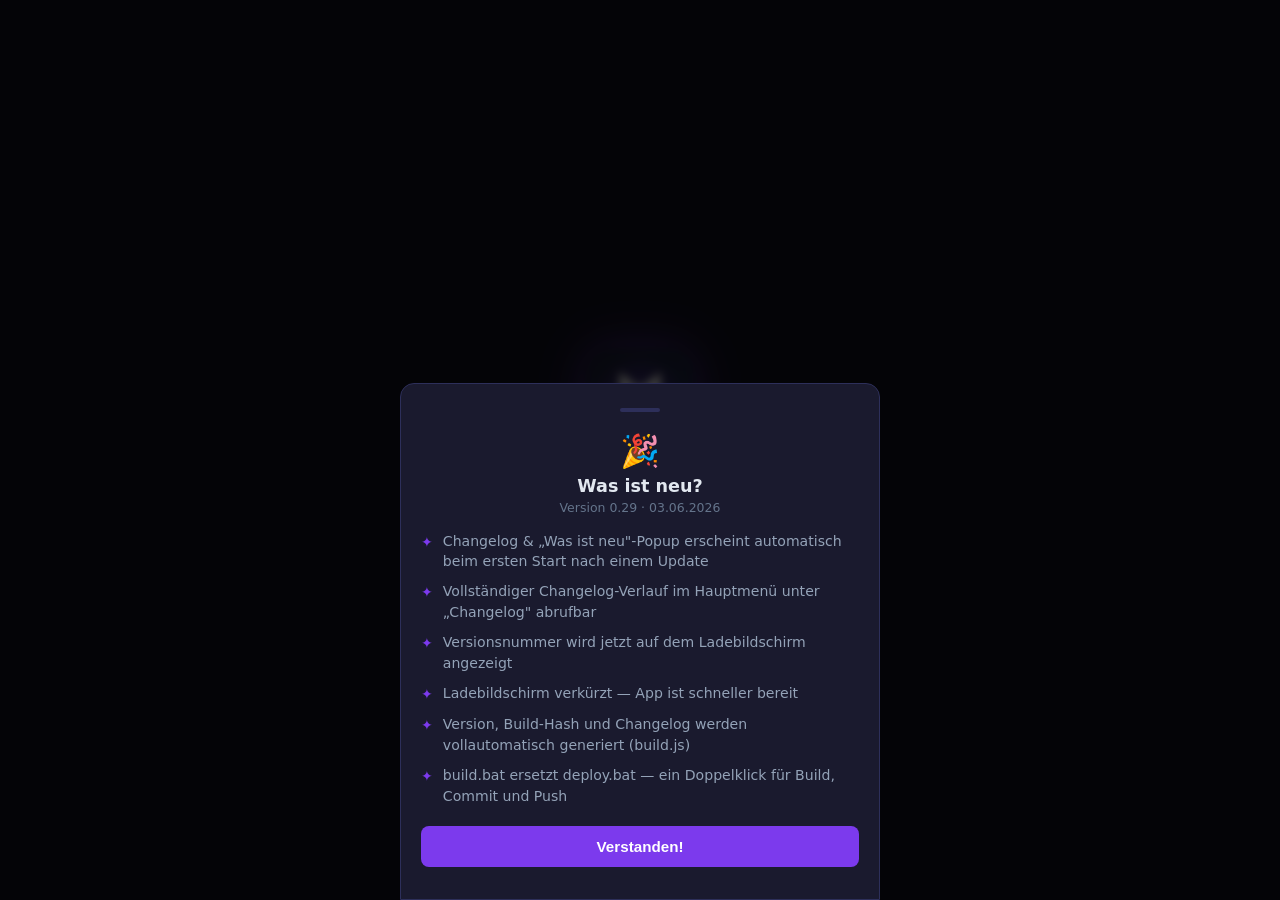
<file: index.html>
<!DOCTYPE html>
<html lang="de">
<head>
  <meta charset="UTF-8" />
  <meta name="viewport" content="width=device-width, initial-scale=1.0, maximum-scale=1.0, user-scalable=no, viewport-fit=cover" />
  <meta name="mobile-web-app-capable" content="yes" />
  <meta name="apple-mobile-web-app-capable" content="yes" />
  <meta name="apple-mobile-web-app-status-bar-style" content="black-translucent" />
  <meta name="apple-mobile-web-app-title" content="Werwolf" />
  <meta name="theme-color" content="#0f0f1a" />
  <meta name="description" content="Moderationsapp für das Werwolf Kartenspiel" />

  <link rel="manifest" href="./manifest.json" />
  <link rel="apple-touch-icon" href="./icons/icon-192.png" />
  <link rel="stylesheet" href="./css/styles.css" />

  <title>Werwolf Moderator</title>
  <style>
    #splash {
      position: fixed; inset: 0;
      background: #0f0f1a;
      display: flex; align-items: center; justify-content: center;
      z-index: 99997;
      transition: opacity 0.45s ease;
      padding-top: env(safe-area-inset-top, 0px);
    }
    #splash.fade-out { opacity: 0; pointer-events: none; }
    #splash-inner { text-align: center; }
    #splash-inner img {
      width: 108px; height: 108px;
      border-radius: 24px;
      box-shadow: 0 0 48px rgba(124,58,237,0.45);
    }
    #splash-title {
      font-family: system-ui, -apple-system, sans-serif;
      font-size: 1.5rem; font-weight: 800;
      color: #e2e8f0; margin-top: 18px; letter-spacing: -0.3px;
    }
    #splash-sub {
      font-family: system-ui, -apple-system, sans-serif;
      font-size: 0.82rem; color: #475569; margin-top: 5px;
    }
    #splash-version {
      font-family: system-ui, -apple-system, sans-serif;
      font-size: 0.72rem; color: #334155; margin-top: 10px; letter-spacing: 0.3px;
    }
  </style>
</head>
<body>
  <div id="splash">
    <div id="splash-inner">
      <img src="./icons/icon-192.png" alt="" />
      <div id="splash-title">Werwolf</div>
      <div id="splash-sub">Moderator</div>
      <div id="splash-version"></div>
    </div>
  </div>
  <div id="app"></div>
  <div id="err" style="display:none;position:fixed;inset:0;background:#1a0000;color:#ff6b6b;padding:20px;font-family:monospace;font-size:13px;z-index:99999;overflow:auto;white-space:pre-wrap"></div>
  <script>
    window.onerror = function(msg, src, line, col, err) {
      var d = document.getElementById('err');
      d.style.display = 'block';
      d.textContent = 'ERROR:\n' + msg + '\n\nFile: ' + src + '\nLine: ' + line + '\n\n' + (err && err.stack ? err.stack : '');
    };
    window.addEventListener('unhandledrejection', function(e) {
      var d = document.getElementById('err');
      d.style.display = 'block';
      d.textContent += '\nPromise Error:\n' + (e.reason && e.reason.stack ? e.reason.stack : String(e.reason));
    });
  </script>
  <script type="module" src="./js/app.js"></script>
</body>
</html>
</file>
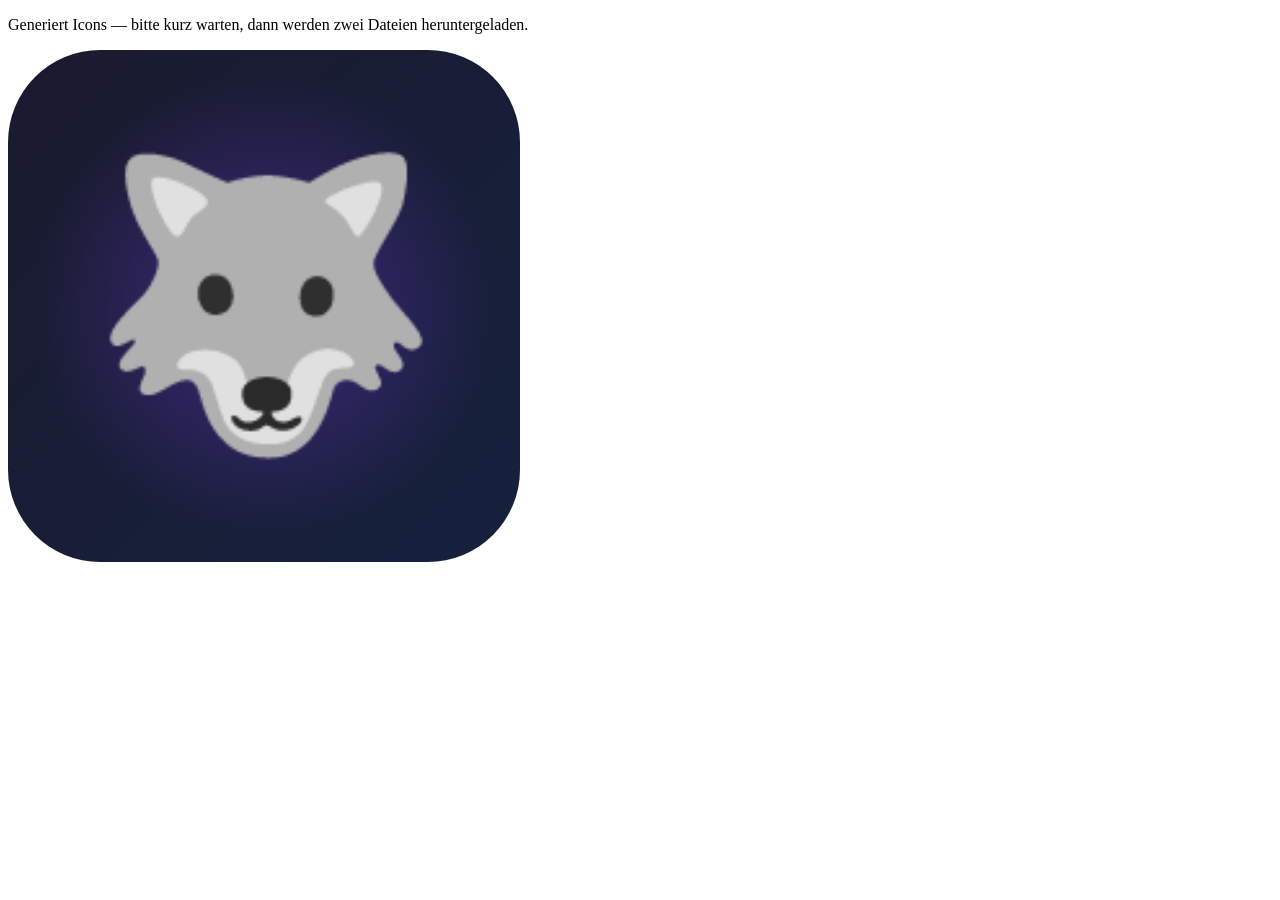
<file: create-icons.html>
<!DOCTYPE html>
<html>
<head><title>Icon Generator</title></head>
<body>
<p>Generiert Icons — bitte kurz warten, dann werden zwei Dateien heruntergeladen.</p>
<canvas id="c"></canvas>
<script>
function makeIcon(size) {
  const canvas = document.getElementById('c');
  canvas.width = size;
  canvas.height = size;
  const ctx = canvas.getContext('2d');

  // Background gradient
  const grad = ctx.createLinearGradient(0, 0, size, size);
  grad.addColorStop(0, '#1a1a2e');
  grad.addColorStop(1, '#16213e');
  ctx.fillStyle = grad;
  ctx.beginPath();
  ctx.roundRect(0, 0, size, size, size * 0.18);
  ctx.fill();

  // Purple glow circle
  const glow = ctx.createRadialGradient(size/2, size/2, 0, size/2, size/2, size*0.45);
  glow.addColorStop(0, 'rgba(124,58,237,0.4)');
  glow.addColorStop(1, 'rgba(124,58,237,0)');
  ctx.fillStyle = glow;
  ctx.fillRect(0, 0, size, size);

  // Wolf emoji
  ctx.font = `${size * 0.55}px serif`;
  ctx.textAlign = 'center';
  ctx.textBaseline = 'middle';
  ctx.fillText('🐺', size / 2, size / 2 + size * 0.04);

  return canvas.toDataURL('image/png');
}

function download(dataUrl, filename) {
  const a = document.createElement('a');
  a.href = dataUrl;
  a.download = filename;
  a.click();
}

setTimeout(() => {
  download(makeIcon(192), 'icon-192.png');
  setTimeout(() => download(makeIcon(512), 'icon-512.png'), 500);
}, 300);
</script>
</body>
</html>
</file>
<file: css/styles.css>
*, *::before, *::after { box-sizing: border-box; margin: 0; padding: 0; }

:root {
  --bg: #0f0f1a;
  --bg2: #1a1a2e;
  --bg3: #16213e;
  --card: #1e2140;
  --border: #2d2f5a;
  --text: #e2e8f0;
  --text2: #94a3b8;
  --text3: #64748b;
  --accent: #7c3aed;
  --accent2: #a855f7;
  --accent-glow: rgba(124,58,237,0.3);
  --red: #dc2626;
  --red-bg: #450a0a;
  --green: #16a34a;
  --green-bg: #052e16;
  --gold: #d97706;
  --gold-bg: #451a03;
  --pink: #ec4899;
  --pink-bg: #500724;
  --blue: #3b82f6;
  --blue-bg: #172554;
  --radius: 14px;
  --radius-sm: 8px;
  --shadow: 0 4px 24px rgba(0,0,0,0.4);
  --shadow-card: 0 2px 12px rgba(0,0,0,0.3);
}


html {
  height: 100%;
}

body {
  height: 100%;
  font-family: -apple-system, BlinkMacSystemFont, 'Segoe UI', system-ui, sans-serif;
  background: var(--bg);
  color: var(--text);
  overflow: hidden;
  -webkit-font-smoothing: antialiased;
}

#app {
  height: var(--app-h, 100dvh);
  display: flex;
  flex-direction: column;
  overflow: hidden;
}

/* ── PAGE WRAPPER (nav + scrollable content) ── */
.page {
  display: flex;
  flex-direction: column;
  height: 100%;
  overflow: hidden;
  padding-top: env(safe-area-inset-top, 0px);
}

/* ── SCROLLABLE CONTENT ── */
.screen {
  flex: 1;
  overflow-y: auto;
  overflow-x: hidden;
  /* bottom padding includes iOS home indicator */
  padding: 16px 16px calc(24px + env(safe-area-inset-bottom, 0px));
  -webkit-overflow-scrolling: touch;
}

/* ── HOME SCREEN SAFE AREA ── */
.screen-home {
  padding-top: calc(16px + env(safe-area-inset-top, 0px));
}
.home-header {
  text-align: center;
  padding: 24px 16px 20px;
  border-bottom: 1px solid var(--border);
  margin-bottom: 16px;
}
.home-title {
  font-size: 1.8rem;
  font-weight: 900;
  letter-spacing: -0.5px;
  color: var(--text);
}
.home-subtitle {
  font-size: 0.82rem;
  color: var(--text3);
  margin-top: 4px;
  text-transform: uppercase;
  letter-spacing: 1.5px;
}

/* ── NAV BAR ── */
.nav {
  display: flex;
  align-items: center;
  padding: 12px 16px;
  background: var(--bg2);
  border-bottom: 1px solid var(--border);
  gap: 12px;
  flex-shrink: 0;
  position: relative;
  z-index: 10;
}
.nav-title {
  font-size: 1.1rem;
  font-weight: 700;
  flex: 1;
  text-align: center;
}
.nav-btn {
  background: none;
  border: none;
  color: var(--text2);
  font-size: 1.3rem;
  cursor: pointer;
  padding: 4px 8px;
  border-radius: var(--radius-sm);
  transition: all 0.15s;
  min-width: 36px;
  text-align: center;
}
.nav-btn:hover { background: var(--border); color: var(--text); }

/* ── BOTTOM TAB BAR ── */
.tab-bar {
  display: flex;
  background: var(--bg2);
  border-top: 1px solid var(--border);
  flex-shrink: 0;
  padding-bottom: env(safe-area-inset-bottom, 0px);
}
.tab-btn {
  flex: 1;
  display: flex;
  flex-direction: column;
  align-items: center;
  gap: 2px;
  padding: 8px 4px;
  background: none;
  border: none;
  color: var(--text3);
  cursor: pointer;
  font-size: 0.6rem;
  font-weight: 600;
  text-transform: uppercase;
  letter-spacing: 0.03em;
  transition: all 0.15s;
}
.tab-btn .tab-icon { font-size: 1.3rem; }
.tab-btn.active { color: var(--accent2); }
.tab-btn:hover { color: var(--text2); }

/* ── CARDS ── */
.card {
  background: var(--card);
  border: 1px solid var(--border);
  border-radius: var(--radius);
  padding: 16px;
  box-shadow: var(--shadow-card);
}
.card + .card { margin-top: 12px; }
.card-title {
  font-size: 0.75rem;
  font-weight: 700;
  text-transform: uppercase;
  letter-spacing: 0.08em;
  color: var(--text3);
  margin-bottom: 12px;
}

/* ── BUTTONS ── */
.btn {
  touch-action: manipulation;
  display: inline-flex;
  align-items: center;
  justify-content: center;
  gap: 8px;
  padding: 12px 20px;
  border-radius: var(--radius-sm);
  border: none;
  font-size: 0.95rem;
  font-weight: 600;
  cursor: pointer;
  transition: all 0.15s;
  text-decoration: none;
  white-space: nowrap;
}
.btn:active { transform: scale(0.97); }
.btn:disabled { opacity: 0.4; cursor: not-allowed; transform: none; }
.btn-primary { background: var(--accent); color: #fff; }
.btn-primary:hover:not(:disabled) { background: var(--accent2); box-shadow: 0 0 16px var(--accent-glow); }
.btn-secondary { background: var(--bg3); border: 1px solid var(--border); color: var(--text); }
.btn-secondary:hover:not(:disabled) { background: var(--card); }
.btn-danger { background: var(--red); color: #fff; }
.btn-danger:hover:not(:disabled) { background: #ef4444; }
.btn-success { background: var(--green); color: #fff; }
.btn-gold { background: var(--gold); color: #fff; }
.btn-full { width: 100%; }
.btn-lg { padding: 16px 24px; font-size: 1.05rem; border-radius: var(--radius); }
.btn-sm { padding: 7px 12px; font-size: 0.82rem; }
.btn-icon { padding: 8px; border-radius: 50%; }

/* ── PLAYER CHIPS ── */
.player-grid {
  display: grid;
  grid-template-columns: repeat(auto-fill, minmax(140px, 1fr));
  gap: 10px;
}
.player-chip {
  touch-action: manipulation;
  display: flex;
  flex-direction: column;
  align-items: center;
  gap: 6px;
  padding: 14px 10px;
  background: var(--bg3);
  border: 2px solid var(--border);
  border-radius: var(--radius);
  cursor: pointer;
  transition: all 0.15s;
  text-align: center;
  position: relative;
  -webkit-tap-highlight-color: transparent;
}
.player-chip:active { transform: scale(0.96); }
.player-chip.selected {
  border-color: var(--accent);
  background: rgba(124,58,237,0.12);
  box-shadow: 0 0 12px var(--accent-glow);
}
.player-chip.dead {
  opacity: 0.45;
  filter: grayscale(0.7);
  cursor: default;
}
.player-chip.wolf-selected {
  border-color: var(--red);
  background: rgba(220,38,38,0.12);
  box-shadow: 0 0 12px rgba(220,38,38,0.3);
}
.player-chip .chip-icon { font-size: 1.8rem; }
.player-chip .chip-name {
  font-size: 0.85rem;
  font-weight: 600;
  word-break: break-word;
}
.player-chip .chip-role {
  font-size: 0.7rem;
  color: var(--text3);
}
.chip-badges {
  display: flex;
  gap: 2px;
  position: absolute;
  top: -6px;
  right: -4px;
}
.player-chip .chip-badge {
  font-size: 0.9rem;
  filter: drop-shadow(0 1px 2px rgba(0,0,0,0.5));
}
.player-chip.disabled-choice {
  opacity: 0.35;
  cursor: not-allowed;
}

/* ── HOME SCREEN ── */
.home-hero {
  text-align: center;
  padding: 32px 16px 24px;
}
.home-hero .hero-icon { font-size: 5rem; margin-bottom: 12px; animation: float 3s ease-in-out infinite; }
.home-hero h1 { font-size: 2.2rem; font-weight: 900; letter-spacing: -0.02em; }
.home-hero h1 span { color: var(--accent2); }
.home-hero p { color: var(--text2); margin-top: 6px; font-size: 0.9rem; }
.home-menu { display: flex; flex-direction: column; gap: 10px; }
.home-menu-item {
  display: flex;
  align-items: center;
  gap: 14px;
  padding: 18px 20px;
  background: var(--card);
  border: 1px solid var(--border);
  border-radius: var(--radius);
  cursor: pointer;
  transition: all 0.15s;
  color: var(--text);
  text-decoration: none;
  -webkit-tap-highlight-color: transparent;
}
.home-menu-item:active { transform: scale(0.98); }
.home-menu-item:hover { border-color: var(--accent); background: rgba(124,58,237,0.06); }
.home-menu-item .menu-icon { font-size: 1.8rem; flex-shrink: 0; }
.home-menu-item .menu-label { font-weight: 700; font-size: 1rem; }
.home-menu-item .menu-sub { font-size: 0.78rem; color: var(--text2); margin-top: 2px; }
.home-menu-item.primary { background: linear-gradient(135deg, var(--accent) 0%, #9333ea 100%); border-color: transparent; }
.home-menu-item.primary .menu-sub { color: rgba(255,255,255,0.75); }
.home-menu-item.resume { border-color: var(--gold); background: rgba(217,119,6,0.08); }
.home-menu-item.resume .menu-label { color: var(--gold); }

/* ── SETUP ── */
.setup-steps {
  display: flex;
  align-items: center;
  gap: 0;
  margin-bottom: 20px;
}
.setup-step {
  flex: 1;
  display: flex;
  flex-direction: column;
  align-items: center;
  gap: 4px;
  position: relative;
}
.setup-step::after {
  content: '';
  position: absolute;
  left: 50%;
  top: 14px;
  width: 100%;
  height: 2px;
  background: var(--border);
}
.setup-step:last-child::after { display: none; }
.step-dot {
  width: 28px;
  height: 28px;
  border-radius: 50%;
  background: var(--border);
  color: var(--text3);
  display: flex;
  align-items: center;
  justify-content: center;
  font-size: 0.8rem;
  font-weight: 700;
  z-index: 1;
  transition: all 0.3s;
}
.setup-step.active .step-dot { background: var(--accent); color: #fff; box-shadow: 0 0 10px var(--accent-glow); }
.setup-step.done .step-dot { background: var(--green); color: #fff; }
.step-label { font-size: 0.65rem; color: var(--text3); font-weight: 600; text-transform: uppercase; }
.setup-step.active .step-label { color: var(--accent2); }

.player-list { display: flex; flex-direction: column; gap: 8px; }
.player-item {
  display: flex;
  align-items: center;
  gap: 12px;
  padding: 12px 14px;
  background: var(--bg3);
  border: 1px solid var(--border);
  border-radius: var(--radius-sm);
  transition: all 0.15s;
}
.player-item.selected { border-color: var(--accent); background: rgba(124,58,237,0.08); }
.player-item .player-toggle {
  width: 22px;
  height: 22px;
  border-radius: 50%;
  border: 2px solid var(--border);
  flex-shrink: 0;
  display: flex;
  align-items: center;
  justify-content: center;
  cursor: pointer;
  transition: all 0.15s;
}
.player-item.selected .player-toggle { background: var(--accent); border-color: var(--accent); }
.player-item .player-name { flex: 1; font-weight: 600; }
.player-item .player-games { font-size: 0.75rem; color: var(--text3); }

.role-config { display: flex; flex-direction: column; gap: 12px; }
.role-row {
  display: flex;
  align-items: center;
  gap: 12px;
  padding: 12px 14px;
  background: var(--bg3);
  border: 1px solid var(--border);
  border-radius: var(--radius-sm);
}
.role-row .role-icon { font-size: 1.5rem; }
.role-row .role-info { flex: 1; }
.role-row .role-name { font-weight: 600; font-size: 0.9rem; }
.role-row .role-desc { font-size: 0.72rem; color: var(--text3); margin-top: 2px; }
.counter {
  display: flex;
  align-items: center;
  gap: 8px;
}
.counter-btn {
  width: 32px;
  height: 32px;
  border-radius: 50%;
  border: 1px solid var(--border);
  background: var(--card);
  color: var(--text);
  font-size: 1.1rem;
  cursor: pointer;
  display: flex;
  align-items: center;
  justify-content: center;
  transition: all 0.1s;
  flex-shrink: 0;
}
.counter-btn:active { transform: scale(0.9); }
.counter-btn:disabled { opacity: 0.3; }
.counter-val { min-width: 24px; text-align: center; font-weight: 700; font-size: 1rem; }

.role-summary {
  display: flex;
  flex-wrap: wrap;
  gap: 8px;
  padding: 14px;
  background: var(--bg3);
  border: 1px solid var(--border);
  border-radius: var(--radius-sm);
}
.role-badge {
  display: inline-flex;
  align-items: center;
  gap: 4px;
  padding: 4px 10px;
  border-radius: 99px;
  font-size: 0.75rem;
  font-weight: 600;
  background: var(--card);
  border: 1px solid var(--border);
}

/* ── ROLE IDENTITY BANNERS ── */
.role-id-banner {
  background: rgba(124,58,237,0.08);
  border: 1px solid var(--accent);
  border-radius: var(--radius-sm);
  padding: 10px 12px;
}
.role-id-label {
  font-size: 0.82rem;
  font-weight: 700;
  color: var(--text2);
}
.role-id-set {
  display: flex;
  align-items: center;
  gap: 8px;
  padding: 8px 12px;
  background: var(--bg3);
  border: 1px solid var(--border);
  border-radius: var(--radius-sm);
  font-size: 0.85rem;
}

/* ── NIGHT PHASE ── */
.night-header {
  text-align: center;
  padding: 20px 0 16px;
}
.night-round {
  font-size: 0.72rem;
  text-transform: uppercase;
  letter-spacing: 0.12em;
  color: var(--text3);
  margin-bottom: 6px;
}
.night-step-title {
  font-size: 1.6rem;
  font-weight: 900;
  letter-spacing: -0.01em;
}
.night-step-icon { font-size: 3rem; margin-bottom: 8px; animation: pulse 2s ease-in-out infinite; }
.night-instruction {
  color: var(--text2);
  font-size: 0.9rem;
  margin-top: 8px;
  line-height: 1.5;
}

.step-progress {
  display: flex;
  gap: 4px;
  justify-content: center;
  margin-bottom: 16px;
}
.step-dot-prog {
  height: 4px;
  border-radius: 2px;
  background: var(--border);
  transition: all 0.3s;
  flex: 1;
  max-width: 32px;
}
.step-dot-prog.active { background: var(--accent); box-shadow: 0 0 8px var(--accent-glow); }
.step-dot-prog.done { background: var(--accent2); opacity: 0.5; }

.seer-result {
  text-align: center;
  padding: 24px;
  border-radius: var(--radius);
  margin-top: 16px;
  font-size: 1.2rem;
  font-weight: 700;
}
.seer-result.wolf { background: rgba(220,38,38,0.2); border: 1px solid var(--red); color: #fca5a5; }
.seer-result.village { background: rgba(22,163,74,0.2); border: 1px solid var(--green); color: #86efac; }

.witch-actions { display: flex; flex-direction: column; gap: 12px; }
.witch-potion {
  padding: 16px;
  border-radius: var(--radius-sm);
  border: 1px solid var(--border);
  background: var(--bg3);
}
.witch-potion.used { opacity: 0.45; }
.witch-potion-header { display: flex; align-items: center; gap: 10px; margin-bottom: 8px; }
.witch-potion-name { font-weight: 700; }
.witch-potion-used-badge {
  font-size: 0.7rem;
  padding: 2px 8px;
  border-radius: 99px;
  background: var(--red-bg);
  color: #fca5a5;
  border: 1px solid var(--red);
}

/* ── JAEGER SPLASH ── */
.jaeger-splash {
  position: fixed;
  inset: 0;
  background: rgba(0,0,0,0.93);
  z-index: 500;
  display: flex;
  align-items: center;
  justify-content: center;
  padding: 32px;
  animation: fadeInOverlay 0.25s ease;
}
.jaeger-splash-inner {
  text-align: center;
  max-width: 340px;
  width: 100%;
}
.jaeger-splash-title {
  font-size: 2.2rem;
  font-weight: 900;
  color: #fb923c;
  margin: 20px 0 10px;
  letter-spacing: -0.5px;
}
.jaeger-splash-desc {
  font-size: 1rem;
  color: var(--text2);
  line-height: 1.6;
}
@keyframes fadeInOverlay {
  from { opacity: 0; }
  to   { opacity: 1; }
}

/* ── DAY PHASE ── */
.day-header {
  text-align: center;
  padding: 20px 0 12px;
}
.day-icon { font-size: 3rem; margin-bottom: 8px; }
.day-title { font-size: 1.6rem; font-weight: 900; }
.day-subtitle { color: var(--text2); font-size: 0.9rem; margin-top: 6px; }

.death-list { display: flex; flex-direction: column; gap: 10px; }
.death-item {
  display: flex;
  align-items: center;
  gap: 12px;
  padding: 14px;
  border-radius: var(--radius-sm);
  border: 1px solid var(--red);
  background: rgba(220,38,38,0.08);
  animation: fadeIn 0.4s ease;
}
.death-item .death-name { font-weight: 700; font-size: 1rem; }
.death-item .death-role { font-size: 0.75rem; color: var(--text2); }

.vote-warning {
  display: flex;
  align-items: center;
  gap: 10px;
  padding: 12px 14px;
  background: rgba(217,119,6,0.12);
  border: 1px solid var(--gold);
  border-radius: var(--radius-sm);
  font-size: 0.85rem;
  color: #fcd34d;
  margin-bottom: 12px;
}

/* ── GAME OVER ── */
.game-over {
  text-align: center;
  padding: 24px 0;
}
.go-icon { font-size: 5rem; margin-bottom: 12px; animation: bounce 1s ease infinite; }
.go-title { font-size: 2rem; font-weight: 900; margin-bottom: 6px; }
.go-subtitle { color: var(--text2); margin-bottom: 24px; }
.go-team {
  display: inline-block;
  padding: 6px 18px;
  border-radius: 99px;
  font-weight: 700;
  font-size: 1.1rem;
  margin-bottom: 24px;
}
.go-team.wolves { background: rgba(220,38,38,0.2); color: #fca5a5; border: 1px solid var(--red); }
.go-team.village { background: rgba(22,163,74,0.2); color: #86efac; border: 1px solid var(--green); }
.go-team.lovers { background: rgba(244,63,94,0.2); color: #fda4af; border: 1px solid var(--pink); }

.role-reveal-grid {
  display: grid;
  grid-template-columns: repeat(auto-fill, minmax(120px, 1fr));
  gap: 8px;
}
.role-reveal-item {
  padding: 12px 8px;
  border-radius: var(--radius-sm);
  border: 1px solid var(--border);
  text-align: center;
  font-size: 0.82rem;
}
.role-reveal-item.dead { opacity: 0.5; filter: grayscale(0.5); }
.role-reveal-item.winner { border-color: var(--gold); background: rgba(217,119,6,0.1); }

/* ── STATS ── */
.stat-hero {
  display: grid;
  grid-template-columns: repeat(3, 1fr);
  gap: 10px;
  margin-bottom: 16px;
}
.stat-box {
  background: var(--card);
  border: 1px solid var(--border);
  border-radius: var(--radius-sm);
  padding: 14px 10px;
  text-align: center;
}
.stat-box .stat-val { font-size: 1.8rem; font-weight: 900; color: var(--accent2); }
.stat-box .stat-label { font-size: 0.68rem; color: var(--text3); margin-top: 2px; text-transform: uppercase; }

.player-stat-card {
  background: var(--card);
  border: 1px solid var(--border);
  border-radius: var(--radius);
  padding: 14px;
  margin-bottom: 10px;
}
.psc-header { display: flex; align-items: center; gap: 10px; margin-bottom: 10px; }
.psc-name { font-weight: 700; font-size: 1rem; flex: 1; }
.psc-winrate {
  font-weight: 700;
  font-size: 0.9rem;
  padding: 3px 10px;
  border-radius: 99px;
}
.psc-winrate.good { background: rgba(22,163,74,0.2); color: #86efac; }
.psc-winrate.mid { background: rgba(217,119,6,0.2); color: #fcd34d; }
.psc-winrate.low { background: rgba(220,38,38,0.2); color: #fca5a5; }
.psc-grid { display: grid; grid-template-columns: repeat(3,1fr); gap: 6px; }
.psc-stat { text-align: center; }
.psc-stat .pv { font-weight: 700; font-size: 1rem; }
.psc-stat .pl { font-size: 0.65rem; color: var(--text3); text-transform: uppercase; }
.win-bar {
  height: 6px;
  border-radius: 3px;
  background: var(--border);
  overflow: hidden;
  margin-top: 8px;
}
.win-bar-fill {
  height: 100%;
  border-radius: 3px;
  background: linear-gradient(90deg, var(--accent), var(--accent2));
  transition: width 0.6s ease;
}

/* ── HISTORY ── */
.history-item {
  background: var(--card);
  border: 1px solid var(--border);
  border-radius: var(--radius);
  padding: 14px;
  margin-bottom: 10px;
  cursor: pointer;
  transition: all 0.15s;
}
.history-item:hover { border-color: var(--accent); }
.hi-header { display: flex; align-items: center; gap: 10px; margin-bottom: 8px; }
.hi-date { font-size: 0.78rem; color: var(--text3); flex: 1; }
.hi-winner {
  font-size: 0.75rem;
  font-weight: 700;
  padding: 3px 10px;
  border-radius: 99px;
}
.hi-winner.wolves { background: rgba(220,38,38,0.2); color: #fca5a5; }
.hi-winner.village { background: rgba(22,163,74,0.2); color: #86efac; }
.hi-winner.lovers { background: rgba(244,63,94,0.2); color: #fda4af; }
.hi-players { display: flex; flex-wrap: wrap; gap: 6px; }
.hi-player {
  font-size: 0.72rem;
  padding: 2px 8px;
  border-radius: 99px;
  background: var(--bg3);
  border: 1px solid var(--border);
}

/* ── PLAYERS MANAGEMENT ── */
.player-manage-item {
  display: flex;
  align-items: center;
  gap: 12px;
  padding: 14px;
  background: var(--card);
  border: 1px solid var(--border);
  border-radius: var(--radius-sm);
  margin-bottom: 8px;
}
.pmi-name { flex: 1; font-weight: 600; }
.pmi-stats { font-size: 0.75rem; color: var(--text2); }

/* ── INPUTS ── */
.input {
  touch-action: manipulation; /* removes iOS 300ms tap delay */
  width: 100%;
  padding: 12px 14px;
  background: var(--bg3);
  border: 1px solid var(--border);
  border-radius: var(--radius-sm);
  color: var(--text);
  font-size: 0.95rem;
  font-family: inherit;
  outline: none;
  transition: border-color 0.15s;
}
.input:focus { border-color: var(--accent); }
.input::placeholder { color: var(--text3); }
.input-group { margin-bottom: 12px; }
.input-label { font-size: 0.78rem; color: var(--text2); font-weight: 600; margin-bottom: 6px; display: block; }

/* ── TOAST ── */
.toast {
  position: fixed;
  bottom: 100px;
  left: 50%;
  transform: translateX(-50%);
  background: var(--card);
  border: 1px solid var(--border);
  border-radius: var(--radius-sm);
  padding: 10px 18px;
  font-size: 0.9rem;
  font-weight: 600;
  box-shadow: var(--shadow);
  z-index: 9999;
  max-width: 90vw;
  text-align: center;
  animation: toastIn 0.2s ease;
}
.toast.error { border-color: var(--red); color: #fca5a5; }
.toast.success { border-color: var(--green); color: #86efac; }
.toast.info { border-color: var(--accent); color: var(--accent2); }

/* ── MODAL ── */
.modal-overlay {
  position: fixed;
  inset: 0;
  background: rgba(0,0,0,0.7);
  display: flex;
  align-items: flex-end;
  justify-content: center;
  z-index: 1000;
  backdrop-filter: blur(4px);
  animation: fadeIn 0.15s ease;
}
.modal {
  background: var(--bg2);
  border: 1px solid var(--border);
  border-radius: var(--radius) var(--radius) 0 0;
  padding: 24px 20px;
  padding-bottom: calc(24px + env(safe-area-inset-bottom, 0px));
  width: 100%;
  max-width: 480px;
  max-height: 85vh;
  overflow-y: auto;
  animation: slideUp 0.25s ease;
}
.modal-title { font-size: 1.2rem; font-weight: 800; margin-bottom: 16px; }
.modal-handle {
  width: 40px;
  height: 4px;
  border-radius: 2px;
  background: var(--border);
  margin: 0 auto 16px;
}

/* ── DIVIDER ── */
.divider { height: 1px; background: var(--border); margin: 16px 0; }

/* ── SECTION TITLE ── */
.section-title {
  font-size: 0.72rem;
  font-weight: 700;
  text-transform: uppercase;
  letter-spacing: 0.1em;
  color: var(--text3);
  margin: 20px 0 10px;
}
.section-title:first-child { margin-top: 0; }

/* ── TAGS / PILLS ── */
.pill {
  display: inline-flex;
  align-items: center;
  gap: 4px;
  padding: 4px 10px;
  border-radius: 99px;
  font-size: 0.75rem;
  font-weight: 600;
  background: var(--bg3);
  border: 1px solid var(--border);
  color: var(--text2);
}
.pill.hauptmann { background: rgba(217,119,6,0.15); border-color: var(--gold); color: #fcd34d; }
.pill.lover { background: rgba(244,63,94,0.15); border-color: var(--pink); color: #fda4af; }

/* ── EMPTY STATE ── */
.empty-state {
  text-align: center;
  padding: 48px 24px;
  color: var(--text3);
}
.empty-state .empty-icon { font-size: 3rem; margin-bottom: 12px; opacity: 0.4; }
.empty-state p { font-size: 0.9rem; }

/* ── ANIMATIONS ── */
@keyframes float {
  0%, 100% { transform: translateY(0); }
  50% { transform: translateY(-8px); }
}
@keyframes pulse {
  0%, 100% { transform: scale(1); }
  50% { transform: scale(1.05); }
}
@keyframes bounce {
  0%, 100% { transform: translateY(0); }
  50% { transform: translateY(-12px); }
}
@keyframes fadeIn {
  from { opacity: 0; }
  to { opacity: 1; }
}
@keyframes slideUp {
  from { transform: translateY(40px); opacity: 0; }
  to { transform: translateY(0); opacity: 1; }
}
@keyframes toastIn {
  from { transform: translateX(-50%) translateY(10px); opacity: 0; }
  to { transform: translateX(-50%) translateY(0); opacity: 1; }
}
@keyframes spin {
  to { transform: rotate(360deg); }
}

/* ── UTIL ── */
.flex { display: flex; }
.flex-col { flex-direction: column; }
.items-center { align-items: center; }
.justify-between { justify-content: space-between; }
.gap-2 { gap: 8px; }
.gap-3 { gap: 12px; }
.mt-2 { margin-top: 8px; }
.mt-3 { margin-top: 12px; }
.mt-4 { margin-top: 16px; }
.mb-2 { margin-bottom: 8px; }
.mb-3 { margin-bottom: 12px; }
.text-sm { font-size: 0.82rem; }
.text-xs { font-size: 0.72rem; }
.text-muted { color: var(--text2); }
.text-accent { color: var(--accent2); }
.text-red { color: #fca5a5; }
.text-green { color: #86efac; }
.text-gold { color: #fcd34d; }
.font-bold { font-weight: 700; }
.text-center { text-align: center; }
.w-full { width: 100%; }
</file>
